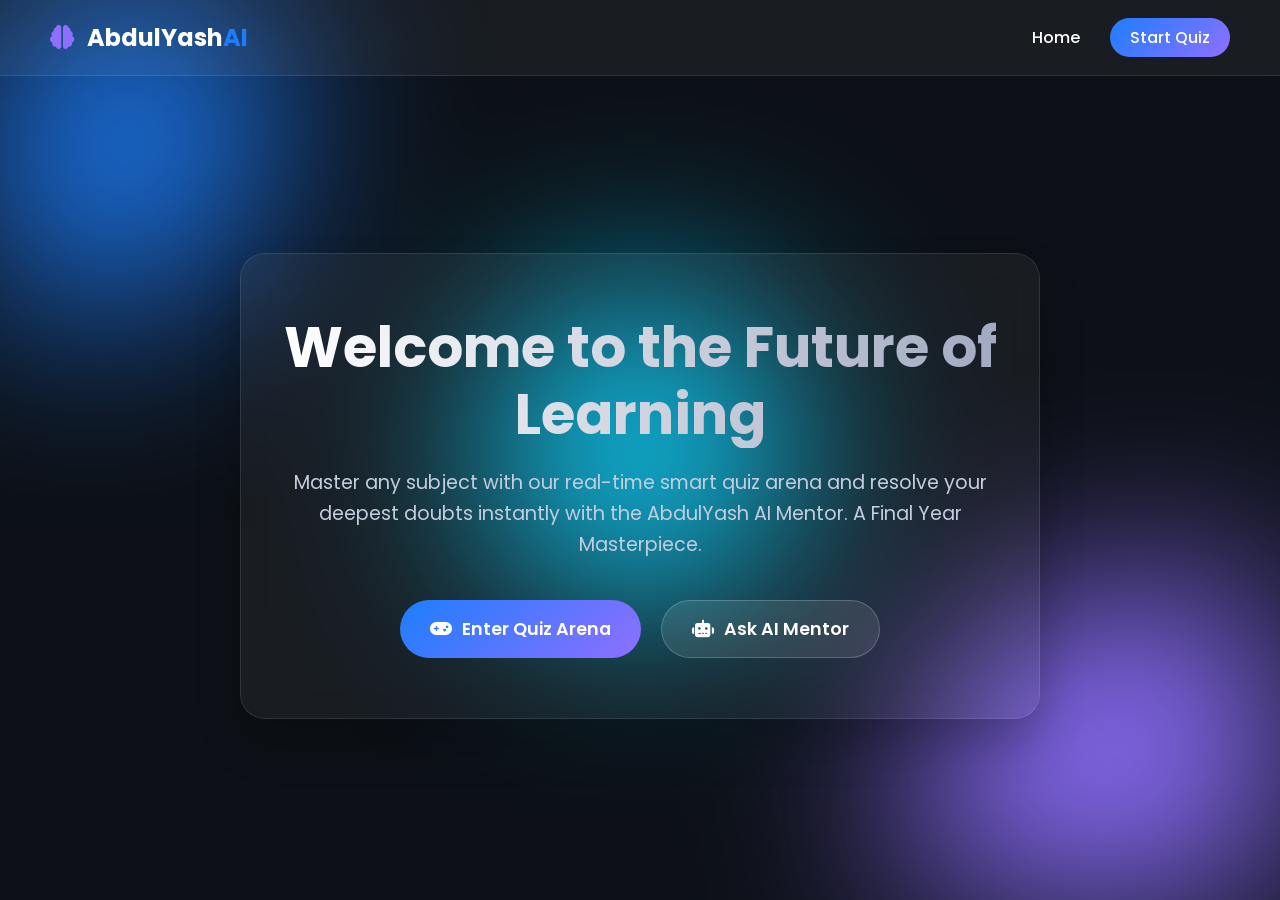
<file: index.html>
<!DOCTYPE html>
<html lang="en">

<head>
    <meta charset="UTF-8">
    <meta name="viewport" content="width=device-width, initial-scale=1.0">
    <title>AbdulYash AI Learning Hub</title>
    <!-- Use Google Fonts -->
    <link href="https://fonts.googleapis.com/css2?family=Poppins:wght@300;400;600;700&display=swap" rel="stylesheet">
    <!-- FontAwesome for icons -->
    <link rel="stylesheet" href="https://cdnjs.cloudflare.com/ajax/libs/font-awesome/6.4.0/css/all.min.css">
    <link rel="stylesheet" href="landing.css">
</head>

<body>
    <!-- Animated background blobs -->
    <div class="background-anim">
        <div class="blob blob-1"></div>
        <div class="blob blob-2"></div>
        <div class="blob blob-3"></div>
    </div>

    <nav class="navbar">
        <div class="logo">
            <i class="fa-solid fa-brain"></i> AbdulYash<span>AI</span>
        </div>
        <ul class="nav-links">
            <li><a href="#home">Home</a></li>
            <li><a href="quiz.html" class="nav-btn">Start Quiz</a></li>
        </ul>
    </nav>

    <main id="home" class="hero">
        <div class="glass-container">
            <h1 class="hero-title">Welcome to the Future of Learning</h1>
            <p class="hero-subtitle">Master any subject with our real-time smart quiz arena and resolve your deepest
                doubts instantly with the AbdulYash AI Mentor. A Final Year Masterpiece.</p>
            <div class="cta-group">
                <a href="quiz.html" class="btn btn-primary">
                    <i class="fa-solid fa-gamepad"></i> Enter Quiz Arena
                </a>
                <a href="yash-abdul-ai/index.html" class="btn btn-secondary">
                    <i class="fa-solid fa-robot"></i> Ask AI Mentor
                </a>
            </div>
        </div>
    </main>

    <script src="javascript/config.js"></script>
    <script>
    </script>
</body>

</html>
</file>
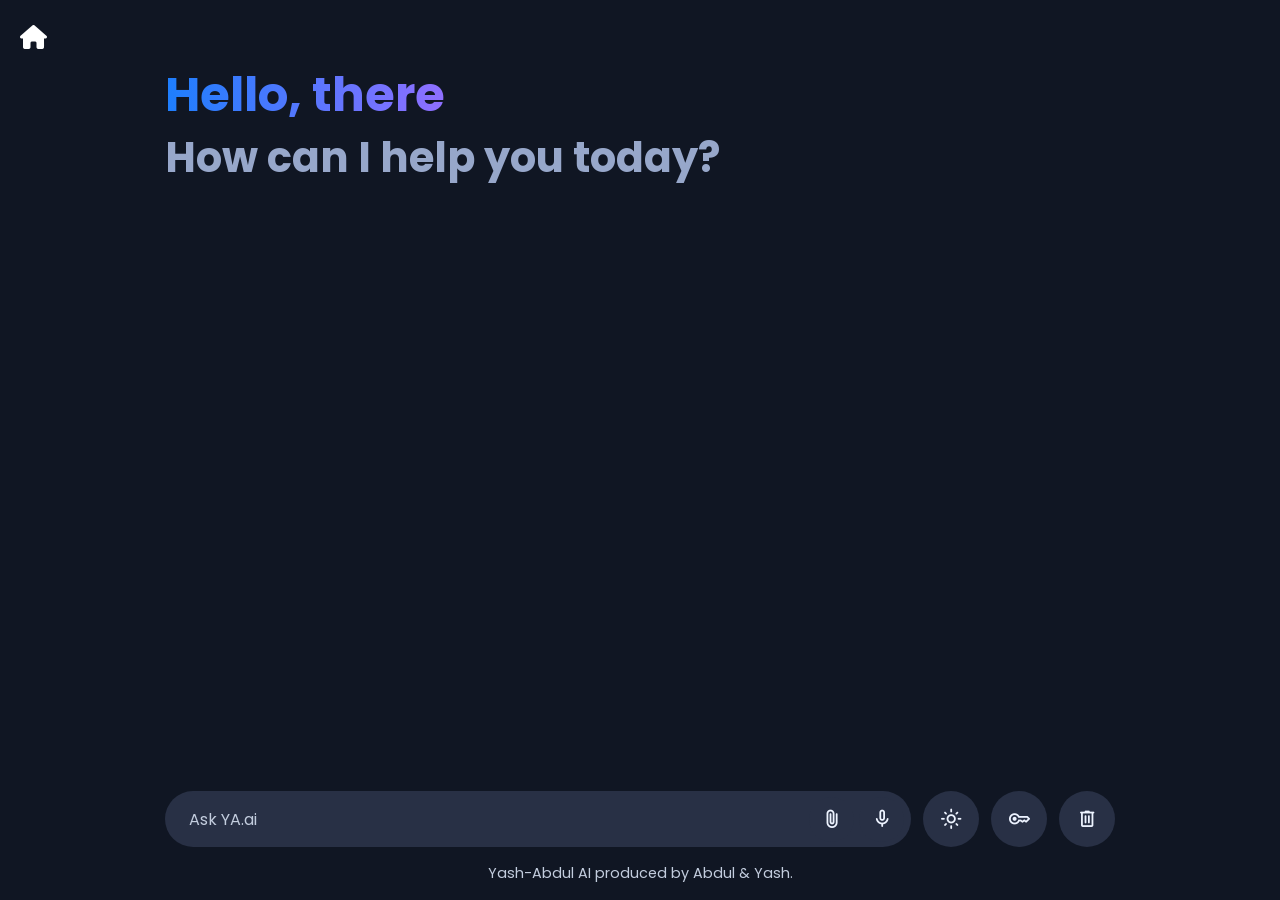
<file: yash-abdul-ai/index.html>
<!DOCTYPE html>
<html lang="en">

<head>
  <meta charset="UTF-8" />
  <meta name="viewport" content="width=device-width, initial-scale=1.0" />
  <title>YashAbdul AI Mentor</title>
  <!-- Linking Google Fonts For Icons -->
  <link rel="stylesheet"
    href="https://fonts.googleapis.com/css2?family=Material+Symbols+Rounded:opsz,wght,FILL,GRAD@32,400,0,0" />
  <style>
    /* Import Google Font - Poppins */
    @import url("https://fonts.googleapis.com/css2?family=Poppins:wght@400;500;600&display=swap");

    * {
      margin: 0;
      padding: 0;
      box-sizing: border-box;
      font-family: "Poppins", sans-serif;
    }

    :root {
      /* Dark theme colors */
      --text-color: #edf3ff;
      --subheading-color: #97a7ca;
      --placeholder-color: #c3cdde;
      --primary-color: #101623;
      --secondary-color: #283045;
      --secondary-hover-color: #333e58;
      --scrollbar-color: #626a7f;
    }

    body.light-theme {
      /* Light theme colors */
      --text-color: #090c13;
      --subheading-color: #7b8cae;
      --placeholder-color: #606982;
      --primary-color: #f3f7ff;
      --secondary-color: #dce6f9;
      --secondary-hover-color: #d2ddf2;
      --scrollbar-color: #a2aac2;
    }

    body {
      color: var(--text-color);
      background: var(--primary-color);
    }

    .container {
      overflow-y: auto;
      padding: 32px 0 60px;
      height: calc(100vh - 127px);
      scrollbar-color: var(--scrollbar-color) transparent;
    }

    .container :where(.app-header, .suggestions, .message, .prompt-wrapper) {
      position: relative;
      margin: 0 auto;
      width: 100%;
      padding: 0 20px;
      max-width: 990px;
    }

    .container .app-header {
      margin-top: 3vh;
    }

    .app-header .heading {
      width: fit-content;
      font-size: 3rem;
      background: linear-gradient(to right, #1d7efd, #8f6fff);
      background-clip: text;
      -webkit-background-clip: text;
      -webkit-text-fill-color: transparent;
    }

    .app-header .sub-heading {
      font-size: 2.6rem;
      margin-top: -5px;
      color: var(--subheading-color);
    }

    .container .suggestions {
      width: 100%;
      list-style: none;
      display: flex;
      gap: 15px;
      margin-top: 9.5vh;
      overflow-x: auto;
      scroll-snap-type: x mandatory;
      scrollbar-width: none;
    }

    body.chats-active .container :where(.app-header, .suggestions) {
      display: none;
    }

    .suggestions .suggestions-item {
      cursor: pointer;
      padding: 18px;
      width: 228px;
      flex-shrink: 0;
      display: flex;
      scroll-snap-align: center;
      flex-direction: column;
      align-items: flex-end;
      border-radius: 12px;
      justify-content: space-between;
      background: var(--secondary-color);
      transition: 0.3s ease;
    }

    .suggestions .suggestions-item:hover {
      background: var(--secondary-hover-color);
    }

    .suggestions .suggestions-item .text {
      font-size: 1.1rem;
    }

    .suggestions .suggestions-item .icon {
      width: 45px;
      height: 45px;
      display: flex;
      font-size: 1.4rem;
      margin-top: 35px;
      align-self: flex-end;
      align-items: center;
      border-radius: 50%;
      justify-content: center;
      color: #1d7efd;
      background: var(--primary-color);
    }

    .suggestions .suggestions-item:nth-child(2) .icon {
      color: #28a745;
    }

    .suggestions .suggestions-item:nth-child(3) .icon {
      color: #ffc107;
    }

    .suggestions .suggestions-item:nth-child(4) .icon {
      color: #6f42c1;
    }

    .container .chats-container {
      display: flex;
      gap: 20px;
      flex-direction: column;
    }

    .chats-container .message {
      display: flex;
      gap: 11px;
      align-items: center;
    }

    .chats-container .message .avatar {
      width: 43px;
      height: 43px;
      flex-shrink: 0;
      align-self: flex-start;
      border-radius: 50%;
    }

    .chats-container .message.loading .avatar {
      animation: rotate 2s linear infinite;
    }

    @keyframes rotate {
      100% {
        transform: rotate(360deg);
      }
    }

    .chats-container .message .message-text {
      padding: 3px 16px;
      word-wrap: break-word;
      white-space: pre-line;
    }

    .chats-container .bot-message {
      margin: 9px auto;
    }

    .chats-container .user-message {
      flex-direction: column;
      align-items: flex-end;
    }

    .chats-container .user-message .message-text {
      padding: 12px 16px;
      max-width: 75%;
      background: var(--secondary-color);
      border-radius: 13px 13px 3px 13px;
    }

    .chats-container .user-message .img-attachment {
      margin-top: -7px;
      width: 50%;
      border-radius: 13px 3px 13px 13px;
    }

    .chats-container .user-message .file-attachment {
      display: flex;
      gap: 6px;
      align-items: center;
      padding: 10px;
      margin-top: -7px;
      border-radius: 13px 3px 13px 13px;
      background: var(--secondary-color);
    }

    .chats-container .user-message .file-attachment span {
      color: #1d7efd;
    }

    .container .prompt-container {
      position: fixed;
      width: 100%;
      left: 0;
      bottom: 0;
      padding: 16px 0;
      background: var(--primary-color);
    }

    .prompt-container :where(.prompt-wrapper, .prompt-form, .prompt-actions) {
      display: flex;
      gap: 12px;
      height: 56px;
      align-items: center;
    }

    .prompt-container .prompt-form {
      height: 100%;
      width: 100%;
      border-radius: 130px;
      background: var(--secondary-color);
    }

    .prompt-form .prompt-input {
      width: 100%;
      height: 100%;
      background: none;
      outline: none;
      border: none;
      font-size: 1rem;
      color: var(--text-color);
      padding-left: 24px;
    }

    .prompt-form .prompt-input::placeholder {
      color: var(--placeholder-color);
    }

    .prompt-wrapper button {
      width: 56px;
      height: 100%;
      flex-shrink: 0;
      cursor: pointer;
      border-radius: 50%;
      font-size: 1.4rem;
      border: none;
      color: var(--text-color);
      background: var(--secondary-color);
      transition: 0.3s ease;
    }

    .prompt-wrapper :is(button:hover, #cancel-file-btn, .file-icon) {
      background: var(--secondary-hover-color);
    }

    .prompt-form .prompt-actions {
      gap: 5px;
      margin-right: 7px;
    }

    .prompt-wrapper .prompt-form :where(.file-upload-wrapper, button, img) {
      position: relative;
      height: 45px;
      width: 45px;
    }

    .prompt-form .prompt-actions #send-prompt-btn {
      color: #fff;
      display: none;
      background: #1d7efd;
    }

    .prompt-form .prompt-input:valid~.prompt-actions #send-prompt-btn {
      display: block;
    }

    .prompt-form #send-prompt-btn:hover {
      background: #0264e3;
    }

    .prompt-form .file-upload-wrapper :where(button, img) {
      display: none;
      border-radius: 50%;
      object-fit: cover;
      position: absolute;
    }

    .prompt-form .file-upload-wrapper.active #add-file-btn {
      display: none;
    }

    .prompt-form .file-upload-wrapper #add-file-btn,
    .prompt-form .file-upload-wrapper.active.img-attached img,
    .prompt-form .file-upload-wrapper.active.file-attached .file-icon,
    .prompt-form .file-upload-wrapper.active:hover #cancel-file-btn {
      display: block;
    }

    .prompt-form :is(#stop-response-btn:hover, #cancel-file-btn) {
      color: #d62939;
    }

    .prompt-wrapper .prompt-form .file-icon {
      color: #1d7efd;
    }

    .prompt-form #stop-response-btn,
    body.bot-responding .prompt-form .file-upload-wrapper {
      display: none;
    }

    body.bot-responding .prompt-form #stop-response-btn {
      display: block;
    }

    .prompt-container .disclaimer-text {
      font-size: 0.9rem;
      text-align: center;
      padding: 16px 20px 0;
      color: var(--placeholder-color);
    }

    /* Responsive media query code for small screens */
    @media (max-width: 768px) {
      .container {
        padding: 20px 0 100px;
      }

      .app-header :is(.heading, .sub-heading) {
        font-size: 2rem;
        line-height: 1.4;
      }

      .app-header .sub-heading {
        font-size: 1.7rem;
      }

      .container .chats-container {
        gap: 15px;
      }

      .chats-container .bot-message {
        margin: 4px auto;
      }

      .prompt-container :where(.prompt-wrapper, .prompt-form, .prompt-actions) {
        gap: 8px;
        height: 53px;
      }

      .prompt-container button {
        width: 53px;
      }

      .prompt-form :is(.file-upload-wrapper, button, img) {
        height: 42px;
        width: 42px;
      }

      .prompt-form .prompt-input {
        padding-left: 20px;
      }

      .prompt-form .file-upload-wrapper.active #cancel-file-btn {
        opacity: 0;
      }

      .prompt-wrapper.hide-controls :where(#theme-toggle-btn, #delete-chats-btn) {
        display: none;
      }
    }

    /* Extra small devices (phones, 400px and down) */
    @media (max-width: 400px) {
      .app-header .heading {
        font-size: 1.6rem;
      }

      .app-header .sub-heading {
        font-size: 1.3rem;
      }

      .prompt-form .prompt-input {
        font-size: 0.9rem;
        padding-left: 15px;
      }
    }
  </style>
  <script src="../javascript/config.js"></script>
  <link rel="stylesheet" href="https://cdnjs.cloudflare.com/ajax/libs/font-awesome/6.4.0/css/all.min.css">
</head>

<body>
  <a href="../index.html"
    style="position:absolute; top:20px; left:20px; color:white; font-size:1.5rem; text-decoration:none; z-index:1000;"><i
      class="fa-solid fa-house"></i></a>
  <div class="container">
    <!-- App Header -->
    <header class="app-header">

      <h1 class="heading">Hello, there</h1>
      <h4 class="sub-heading">How can I help you today?</h4>
    </header>
    <!-- Chats -->
    <div class="chats-container"></div>
    <!-- Prompt Input -->
    <div class="prompt-container">
      <div class="prompt-wrapper">
        <form action="#" class="prompt-form">
          <input type="text" placeholder="Ask YA.ai" class="prompt-input" required />
          <div class="prompt-actions">
            <!-- File Upload Wrapper -->
            <div class="file-upload-wrapper">
              <img src="ya.jpg" class="file-preview" />
              <input id="file-input" type="file" accept="image/*, .pdf, .txt, .csv" hidden />
              <button type="button" class="file-icon material-symbols-rounded">description</button>
              <button id="cancel-file-btn" type="button" class="material-symbols-rounded">close</button>
              <button id="add-file-btn" type="button" class="material-symbols-rounded">attach_file</button>
            </div>
            <!-- Send Prompt and Stop Response Buttons -->
            <button id="stop-response-btn" type="button" class="material-symbols-rounded">stop_circle</button>
            <button id="mic-btn" type="button" class="material-symbols-rounded">mic</button>
            <button id="send-prompt-btn" class="material-symbols-rounded">arrow_upward</button>
          </div>
        </form>
        <!-- Theme and Delete Chats Buttons -->
        <button id="theme-toggle-btn" class="material-symbols-rounded">light_mode</button>
        <button id="api-settings-btn" class="material-symbols-rounded" title="API Settings">key</button>
        <button id="delete-chats-btn" class="material-symbols-rounded">delete</button>
      </div>
      <p class="disclaimer-text">Yash-Abdul AI produced by Abdul & Yash.</p>
    </div>
  </div>
  <script src="local_knowledge.js"></script>
  <script src="script.js"></script>
</body>

</html>
</file>
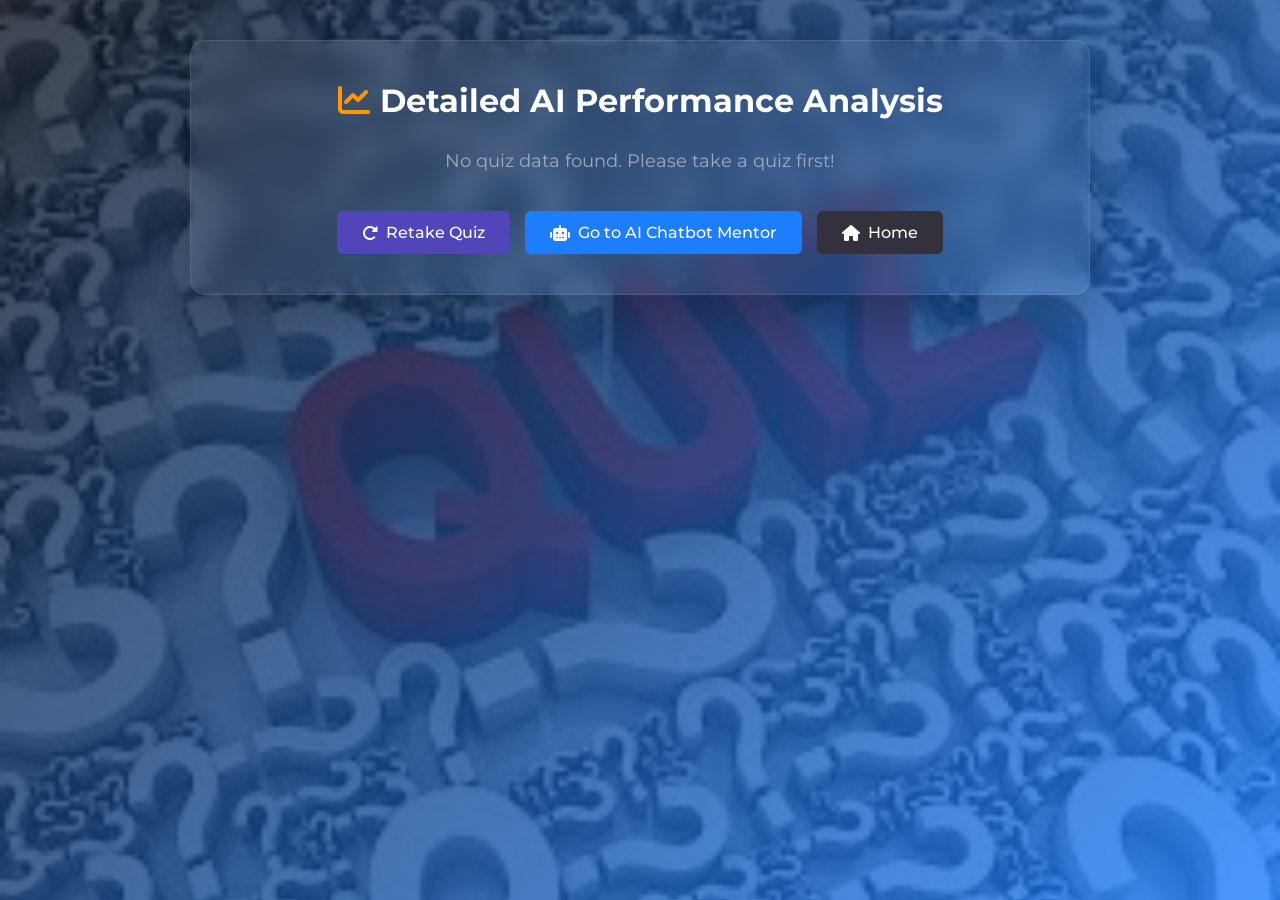
<file: analysis.html>
<!DOCTYPE html>
<html lang="en">

<head>
    <meta charset="UTF-8">
    <meta name="viewport" content="width=device-width, initial-scale=1.0">
    <title>Quiz Analysis Dashboard</title>
    <link href="https://fonts.googleapis.com/css2?family=Poppins:wght@300;400;600;700&display=swap" rel="stylesheet">
    <link rel="stylesheet" href="https://cdnjs.cloudflare.com/ajax/libs/font-awesome/6.4.0/css/all.min.css">
    <link rel="stylesheet" href="style.css" />
    <script src="javascript/config.js"></script>
    <style>
        body {
            padding: 40px;
            align-items: flex-start;
            justify-content: center;
        }

        .dashboard-container {
            background: rgba(255, 255, 255, 0.05);
            backdrop-filter: blur(15px);
            -webkit-backdrop-filter: blur(15px);
            border: 1px solid rgba(255, 255, 255, 0.1);
            color: #fff;
            padding: 40px;
            border-radius: 15px;
            width: 100%;
            max-width: 900px;
            box-shadow: 0 25px 45px rgba(0, 0, 0, 0.2);
            margin: 0 auto;
        }

        .q-card {
            background: #1e2638;
            padding: 20px;
            border-radius: 10px;
            margin-bottom: 20px;
            border-left: 5px solid #1d7efd;
            box-shadow: 0 4px 15px rgba(0, 0, 0, 0.3);
        }

        .q-card.correct {
            border-left-color: #16AE56;
        }

        .q-card.incorrect {
            border-left-color: #F23723;
        }

        .ai-explanation {
            margin-top: 15px;
            padding: 15px;
            background: #252e42;
            border: 1px solid rgba(29, 126, 253, 0.3);
            border-radius: 8px;
            font-size: 0.95rem;
            color: #e2e8f0;
            line-height: 1.5;
        }

        .nav-buttons {
            display: flex;
            gap: 15px;
            margin-top: 30px;
            justify-content: center;
            flex-wrap: wrap;
        }

        .try-again-btn {
            background: #5145BA;
            padding: 12px 25px;
            border: none;
            border-radius: 6px;
            color: #fff;
            font-weight: 500;
            cursor: pointer;
            text-decoration: none;
            display: inline-flex;
            align-items: center;
            gap: 8px;
        }

        @media (max-width: 600px) {
            body {
                padding: 20px 10px;
            }

            .dashboard-container {
                padding: 20px;
            }
        }
    </style>
</head>

<body>
    <div class="dashboard-container">
        <h1 style="text-align:center; margin-bottom: 30px;"><i class="fa-solid fa-chart-line"
                style="color:#ff9800; margin-right:10px;"></i>Detailed AI Performance Analysis</h1>

        <div id="overall-insight" style="text-align:center; margin-bottom:40px; color:#a2aac2; font-size:1.1rem;">
            <i class="fa-solid fa-spinner fa-spin"></i> Reading your answers & generating customized AI explanations for
            each question...
        </div>

        <div id="questions-container">
            <!-- Rendered by JS -->
        </div>

        <div class="nav-buttons">
            <a href="quiz.html" class="try-again-btn"><i class="fa-solid fa-rotate-right"></i> Retake Quiz</a>
            <a href="yash-abdul-ai/index.html" class="try-again-btn" style="background:#1d7efd;"><i
                    class="fa-solid fa-robot"></i> Go to AI Chatbot Mentor</a>
            <a href="index.html" class="try-again-btn" style="background:#32313C;"><i class="fa-solid fa-house"></i>
                Home</a>
        </div>
    </div>
    <script src="javascript/analysis.js"></script>
</body>

</html>
</file>
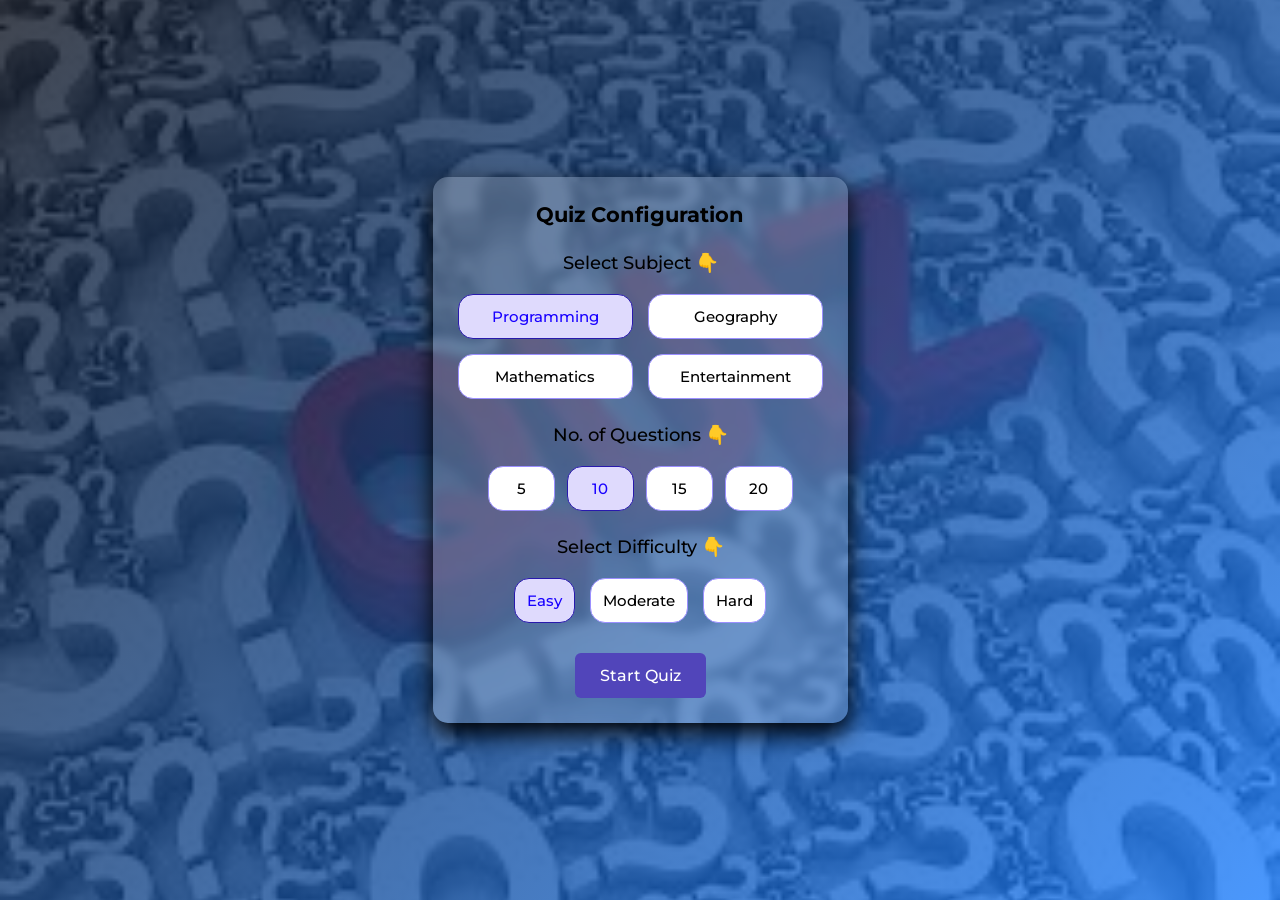
<file: quiz.html>
<!DOCTYPE html>
<html lang="en">

<head>
  <meta charset="UTF-8" />
  <meta name="viewport" content="width=device-width, initial-scale=1.0" />
  <title>Quiz App</title>
  <!-- Linking Google fonts for icons -->
  <link rel="stylesheet"
    href="https://fonts.googleapis.com/css2?family=Material+Symbols+Rounded:opsz,wght,FILL,GRAD@24,400,0,0" />
  <link rel="stylesheet" href="https://cdnjs.cloudflare.com/ajax/libs/font-awesome/6.4.0/css/all.min.css">
  <link rel="stylesheet" href="style.css" />
  <script src="javascript/config.js"></script>
</head>

<body>
  <!-- Quiz Configuration Popup -->
  <div class="config-popup popup-container active">
    <div class="config-container quiz-box">
      <h2 class="config-title">Quiz Configuration </h2>
      <div class="config-option">
        <h4 class="option-title">Select Subject 👇</h4>
        <div class="category-options">
          <button class="category-option active">Programming</button>
          <button class="category-option">Geography</button>
          <button class="category-option">Mathematics</button>
          <button class="category-option">Entertainment</button>
        </div>
      </div>
      <div class="config-option">
        <h4 class="option-title">No. of Questions 👇</h4>
        <div class="question-options">
          <button class="question-option">5</button>
          <button class="question-option active">10</button>
          <button class="question-option">15</button>
          <button class="question-option">20</button>
        </div>
      </div>
      <div class="config-option">
        <h4 class="option-title">Select Difficulty 👇</h4>
        <div class="difficulty-options">
          <button class="difficulty-option active">Easy</button>
          <button class="difficulty-option">Moderate</button>
          <button class="difficulty-option">Hard</button>
        </div>
      </div>
      <button class="start-quiz-btn">Start Quiz</button>
    </div>
  </div>
  <!-- Quiz Popup -->
  <div class="quiz-popup popup-container">
    <div class="quiz-container quiz-box bbb">
      <header class="quiz-header">
        <h2 class="quiz-title">Quiz Application</h2>
        <div class="quiz-timer">
          <span class="material-symbols-rounded">timer</span>
          <p class="timer-duration"></p>
        </div>
      </header>
      <div class="quiz-content">
        <h1 class="question-text"></h1>
        <ul class="answer-options"></ul>
      </div>
      <div class="quiz-footer">
        <p class="question-status"></p>
        <button class="next-question-btn">
          Next
          <span class="material-symbols-rounded">arrow_right_alt</span>
        </button>
      </div>
    </div>
  </div>
  <!-- Quiz Result Popup -->
  <div class="result-popup popup-container">
    <div class="result-container quiz-box">
      <img src="image/congr.jpg" alt="image" class="result-img" />
      <h2 class="result-title">Quiz Completed! 👍</h2>
      <p class="result-message"></p>
      <button class="try-again-btn analysis-btn"
        style="background:#ff9800; display:block; margin: 15px auto; width: 80%;"><i class="fa-solid fa-chart-pie"></i>
        Get Full AI Analysis</button>
      <a href="yash-abdul-ai/index.html"><button class="try-again-btn"><i class="fa-solid fa-robot fa-beat-fade"></i>
          Ask
          AI Mentor</button></a>
      <button class="try-again-btn">Try Again</button>
      <a href="index.html"><button class="try-again-btn"><i class="fa-solid fa-house"></i> Home</button></a>
    </div>
  </div>

  <!-- Scripts -->
  <script src="javascript/questions.js"></script>
  <script src="javascript/script.js"></script>
</body>

</html>
</file>
<file: landing.css>
/* landing.css */
* {
    margin: 0;
    padding: 0;
    box-sizing: border-box;
    font-family: 'Poppins', sans-serif;
}

body {
    background-color: #0d1117;
    color: #ffffff;
    overflow-x: hidden;
    min-height: 100vh;
}

/* Background Animated Blobs */
.background-anim {
    position: fixed;
    top: 0;
    left: 0;
    width: 100vw;
    height: 100vh;
    z-index: -1;
    overflow: hidden;
    filter: blur(100px);
}

.blob {
    position: absolute;
    border-radius: 50%;
    animation: moveBlob 20s infinite alternate;
}

.blob-1 {
    width: 400px;
    height: 400px;
    background: #1d7efd;
    top: -10%;
    left: -10%;
}

.blob-2 {
    width: 500px;
    height: 500px;
    background: #8f6fff;
    bottom: -20%;
    right: -10%;
    animation-delay: -5s;
}

.blob-3 {
    width: 300px;
    height: 300px;
    background: #00d2ff;
    top: 50%;
    left: 50%;
    transform: translate(-50%, -50%);
    animation-delay: -10s;
}

@keyframes moveBlob {
    0% {
        transform: scale(1) translate(0, 0);
    }

    50% {
        transform: scale(1.2) translate(50px, 100px);
    }

    100% {
        transform: scale(0.9) translate(-100px, -50px);
    }
}

/* Navbar */
.navbar {
    display: flex;
    justify-content: space-between;
    align-items: center;
    padding: 20px 50px;
    background: rgba(255, 255, 255, 0.05);
    backdrop-filter: blur(10px);
    border-bottom: 1px solid rgba(255, 255, 255, 0.1);
    position: sticky;
    top: 0;
    z-index: 100;
}

.logo {
    font-size: 1.5rem;
    font-weight: 700;
}

.logo span {
    color: #1d7efd;
}

.logo i {
    color: #8f6fff;
    margin-right: 8px;
}

.nav-links {
    list-style: none;
    display: flex;
    gap: 30px;
    align-items: center;
}

.nav-links a {
    text-decoration: none;
    color: #fff;
    font-weight: 500;
    transition: 0.3s;
}

.nav-links a:hover {
    color: #1d7efd;
}

.nav-btn {
    padding: 8px 20px;
    background: linear-gradient(135deg, #1d7efd, #8f6fff);
    border-radius: 20px;
}

.nav-btn:hover {
    box-shadow: 0 0 15px rgba(29, 126, 253, 0.5);
    color: #fff !important;
}

/* Hero Section */
.hero {
    display: flex;
    justify-content: center;
    align-items: center;
    min-height: calc(100vh - 80px);
    padding: 20px;
}

.glass-container {
    background: rgba(255, 255, 255, 0.05);
    backdrop-filter: blur(15px);
    -webkit-backdrop-filter: blur(15px);
    border: 1px solid rgba(255, 255, 255, 0.1);
    border-radius: 25px;
    padding: 60px 40px;
    text-align: center;
    max-width: 800px;
    box-shadow: 0 25px 45px rgba(0, 0, 0, 0.2);
    animation: fadeInUp 1s ease-out forwards;
    opacity: 0;
    transform: translateY(30px);
}

@keyframes fadeInUp {
    to {
        opacity: 1;
        transform: translateY(0);
    }
}

.hero-title {
    font-size: 3.5rem;
    font-weight: 700;
    margin-bottom: 20px;
    background: linear-gradient(to right, #ffffff, #a2aac2);
    -webkit-background-clip: text;
    background-clip: text;
    -webkit-text-fill-color: transparent;
    line-height: 1.2;
}

.hero-subtitle {
    font-size: 1.2rem;
    color: #c3cdde;
    margin-bottom: 40px;
    line-height: 1.6;
}

.cta-group {
    display: flex;
    justify-content: center;
    gap: 20px;
    flex-wrap: wrap;
}

.btn {
    text-decoration: none;
    padding: 15px 30px;
    border-radius: 30px;
    font-size: 1.1rem;
    font-weight: 600;
    transition: all 0.3s ease;
    display: flex;
    align-items: center;
    gap: 10px;
}

.btn-primary {
    background: linear-gradient(135deg, #1d7efd, #8f6fff);
    color: #fff;
    border: none;
}

.btn-primary:hover {
    transform: translateY(-3px);
    box-shadow: 0 10px 20px rgba(29, 126, 253, 0.4);
}

.btn-secondary {
    background: rgba(255, 255, 255, 0.1);
    color: #fff;
    border: 1px solid rgba(255, 255, 255, 0.2);
}

.btn-secondary:hover {
    background: rgba(255, 255, 255, 0.2);
    transform: translateY(-3px);
}

@media(max-width: 768px) {
    .hero-title {
        font-size: 2.5rem;
    }

    .nav-links {
        display: none;
    }

    .navbar {
        justify-content: center;
    }
}
</file>
<file: style.css>
/* Importing Google fonts - Montserrat */
@import url('https://fonts.googleapis.com/css2?family=Montserrat:wght@100..900&display=swap');

* {
  margin: 0;
  padding: 0;
  box-sizing: border-box;
  font-family: "Montserrat", sans-serif;
}

body {
  display: flex;
  align-items: center;
  justify-content: center;
  min-height: 100vh;
  padding: 15px;
  background: linear-gradient(135deg, rgba(16, 22, 35, 0.8), rgba(29, 126, 253, 0.8)), url(image/Quiz.jfif);
  background-size: cover;
  background-position: center;
  background-attachment: fixed;
}

.popup-container {
  position: fixed;
  left: 0;
  top: 0;
  padding: 15px;
  width: 100%;
  height: 100%;
  display: flex;
  align-items: center;
  justify-content: center;
  opacity: 0;
  pointer-events: none;
  transition: 0.2s ease;

}

.popup-container.active {
  opacity: 1;
  pointer-events: auto;
}

.popup-container .quiz-box {
  position: relative;
  z-index: 5;
  opacity: 0;
  pointer-events: none;
  border-radius: 15px;
  box-shadow: 0 10px 25px rgba(0, 0, 0, 013);
  transform: translateY(-50px);
  transition: all 0.4s ease-out;
  background: rgba(255, 255, 255, 0.2);
  backdrop-filter: blur(5px);
  -webkit-backdrop-filter: blur(5px);
}

.popup-container.active .quiz-box {
  opacity: 1;
  z-index: 10;
  pointer-events: auto;
  transform: translateY(0);
}

/* Quiz Configuration Stylings */
.config-container {
  z-index: 10;
  width: 415px;
  padding: 25px;
  text-align: center;
}

.config-container .config-title {
  font-size: 1.31rem;
}

.config-container .config-option {
  margin-top: 25px;

}

.config-option .option-title {
  font-weight: 500;
  font-size: 1.125rem;
  margin-bottom: 20px;
}

.config-option .category-options {
  display: grid;
  gap: 15px;
  grid-template-columns: repeat(2, 1fr);
}

.config-option .question-options {
  display: flex;
  flex-wrap: wrap;
  gap: 12px;
  padding: 0 30px;
  justify-content: center;
}

.config-option .difficulty-options {
  display: flex;
  gap: 15px;
  justify-content: center;
}

.config-option button {
  padding: 12px;
  font-size: 0.938rem;
  color: #000;
  cursor: pointer;
  font-weight: 500;
  border-radius: 15px;
  background: #fff;
  border: 1px solid #9B8FFF;
  transition: 01s ease;
}

.config-option button.active {
  color: #1900ff;
  border-color: #2819ad;
  background: #dfdafd;
}

.config-option button:hover,
.quiz-content .answer-option:hover {
  background: #dad5fd;
}

.config-option .question-options button {
  flex: 1 1 10%;
}

.config-container .start-quiz-btn,
.quiz-footer .next-question-btn,
.result-container .try-again-btn {
  color: #fff;
  border: none;
  font-weight: 500;
  background: #5145BA;
  padding: 13px 25px;
  cursor: pointer;
  font-size: 1rem;
  border-radius: 6px;
  transition: background 0.3s ease;
}

.config-container .start-quiz-btn {
  margin-top: 30px;
}

.config-container .start-quiz-btn:hover,
.quiz-footer .next-question-btn:hover,
.result-container .try-again-btn:hover {
  background: #403795;
}

/* Quiz Container Stylings */
.quiz-container {
  width: 480px;
}

.quiz-container .quiz-header {
  display: flex;
  padding: 14px 25px;
  align-items: center;
  justify-content: space-between;
  box-shadow: 0 3px 6px rgba(0, 0, 0, 0.09);
}

.quiz-header .quiz-title {
  font-size: 1.43rem;
  font-weight: 700;
}

.quiz-header .quiz-timer {
  display: flex;
  width: 70px;
  color: #ffffff;
  gap: 5px;
  align-items: center;
  background: #32313C;
  border-radius: 6px;
  padding: 7px 9px;
  font-weight: 600;
  transition: 0.2s ease;
}

.quiz-header .quiz-timer span {
  font-size: 1.4rem;
}

.quiz-container .quiz-content {
  padding: 20px 25px 25px;
}

.quiz-content .question-text {
  font-size: 1.5rem;
  font-weight: 600;
}

.quiz-content .answer-options {
  list-style: none;
  display: flex;
  gap: 15px;
  margin-top: 20px;
  flex-direction: column;
}

.quiz-content .answer-option {
  display: flex;
  cursor: pointer;
  align-items: center;
  font-weight: 500;
  border-radius: 6px;
  padding: 13px 16px;
  border: 1px solid #B5ACFF;
  background: #F3F1FF;
  justify-content: space-between;
  transition: 0.3s ease;
}

.quiz-content .answer-option span {
  display: block;
  flex-shrink: 0;
  margin: -4px -3px -4px 12px;
}

.quiz-content .answer-option.correct {
  border-color: #B7E1C1;
  background: #D4EDDA;
  color: #155724;
}

.quiz-content .answer-option.correct span {
  color: #16AE56;
}

.quiz-content .answer-option.incorrect {
  border-color: #F4BEC3;
  background: #F8D7DA;
  color: #721C24;
}

.quiz-content .answer-option.incorrect span {
  color: #F23723;
}

.quiz-container .quiz-footer {
  padding: 15px 25px;
  display: flex;
  align-items: center;
  justify-content: space-between;
  border-top: 1px solid #C6C6C6;
}

.quiz-footer .question-status {
  font-weight: 500;
}

.quiz-footer .question-status b {
  font-weight: 600;
}

.quiz-footer .next-question-btn {
  display: inline-flex;
  gap: 5px;
  align-items: center;
  padding: 9px 17px;
}

/* Quiz Result Stylings */
.result-container {
  text-align: center;
  padding: 40px;
  width: 410px;
}

.result-container .result-img {
  width: 110px;
}

.result-container .result-title {
  margin-top: 30px;
}

.result-container .result-message {
  font-size: 1.125rem;
  font-weight: 500;
  margin-top: 15px;
}

.result-container .result-message b {
  font-weight: 700;
  color: #5145BA;
}

.result-container .try-again-btn {
  padding: 12px 20px;
  margin-top: 30px;
}

.result-img {
  mix-blend-mode: multiply;
  /* background merge */
  border-radius: 25px;
}

/* Media query code for mobile screens */
@media (max-width: 624px) {

  .config-container,
  .quiz-container,
  .result-container {
    width: 100%;
  }

  .config-container,
  .quiz-container .quiz-content {
    padding: 20px;
  }

  .quiz-content .answer-option {
    padding: 12px 10px 12px 14px;
  }

  .config-container .question-options {
    padding: 0 15px;
  }

  .quiz-container .quiz-header,
  .quiz-container .quiz-footer {
    padding: 13px 20px;
  }

  .quiz-header .quiz-title,
  .quiz-content .question-text {
    font-size: 1.3rem;
  }

  .result-container {
    padding: 40px 20px;
  }

  .result-container .result-title {
    font-size: 1.4rem;

  }
}
</file>
